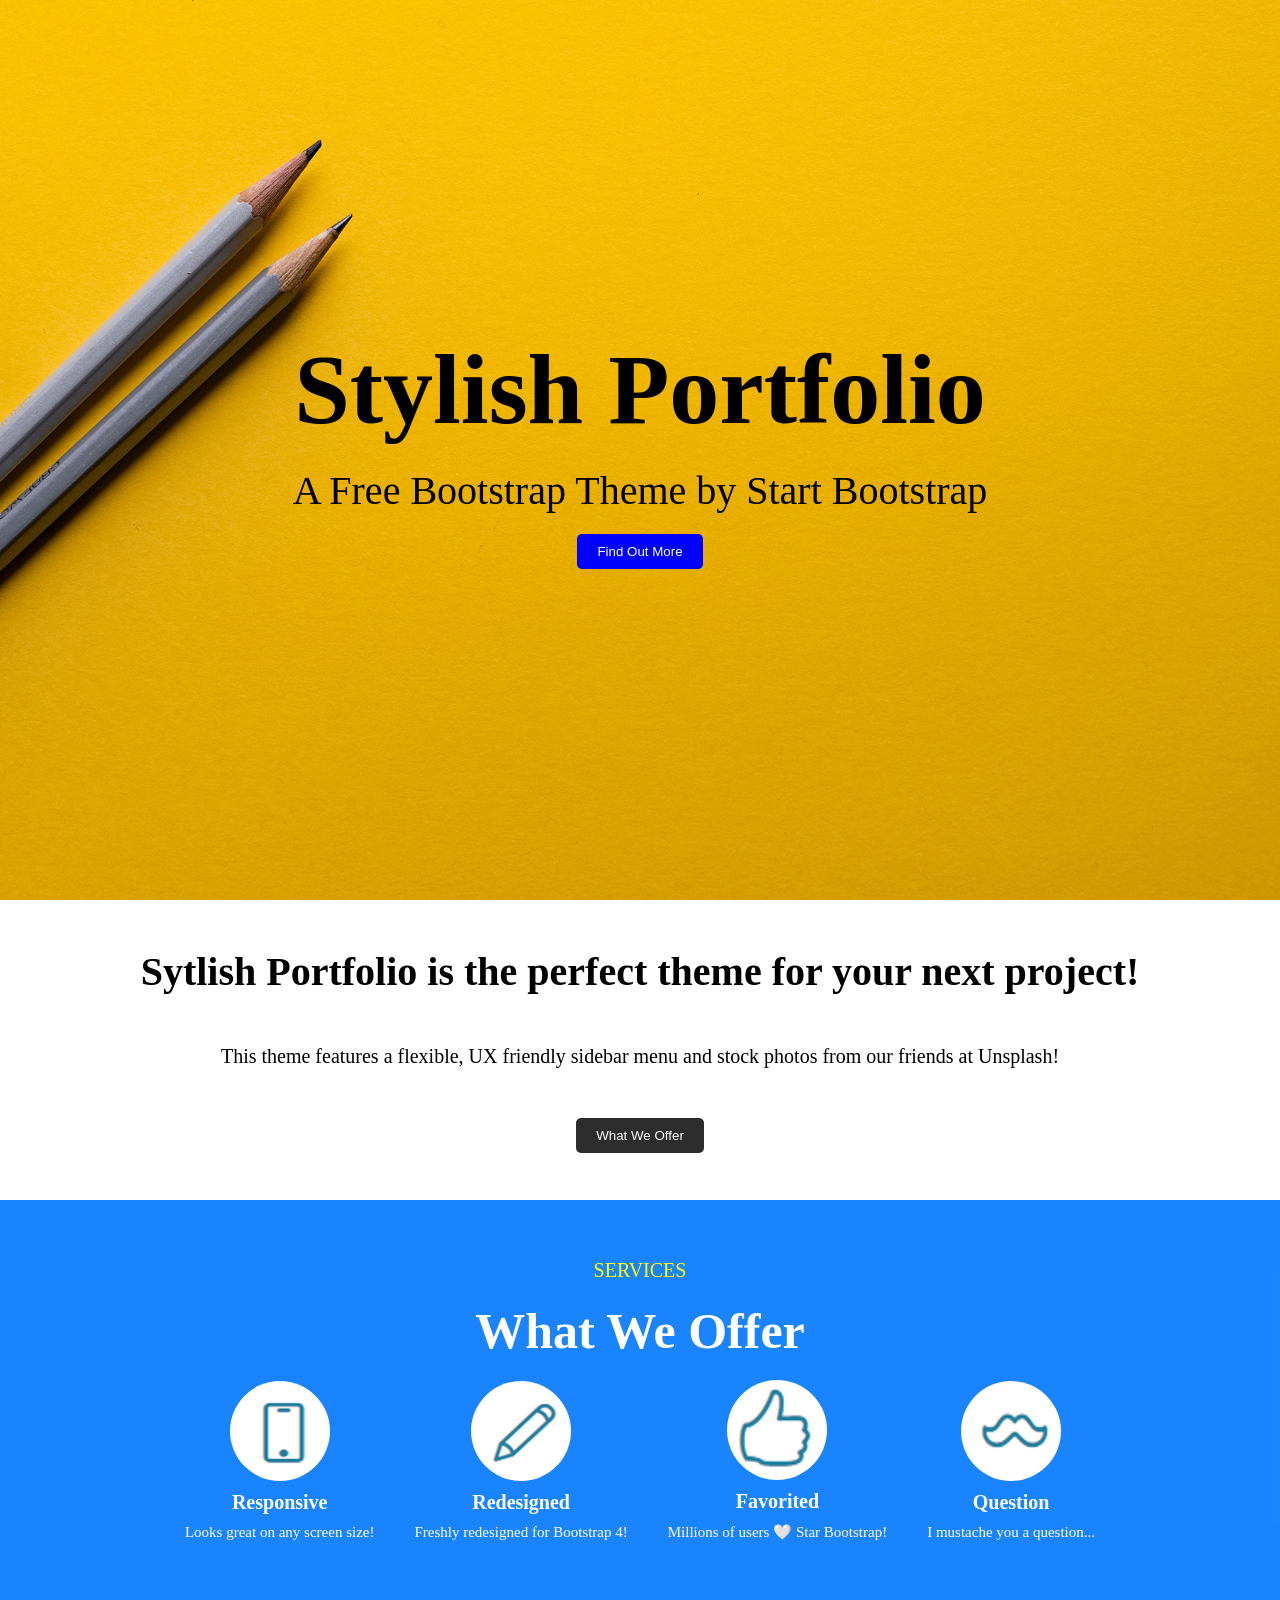
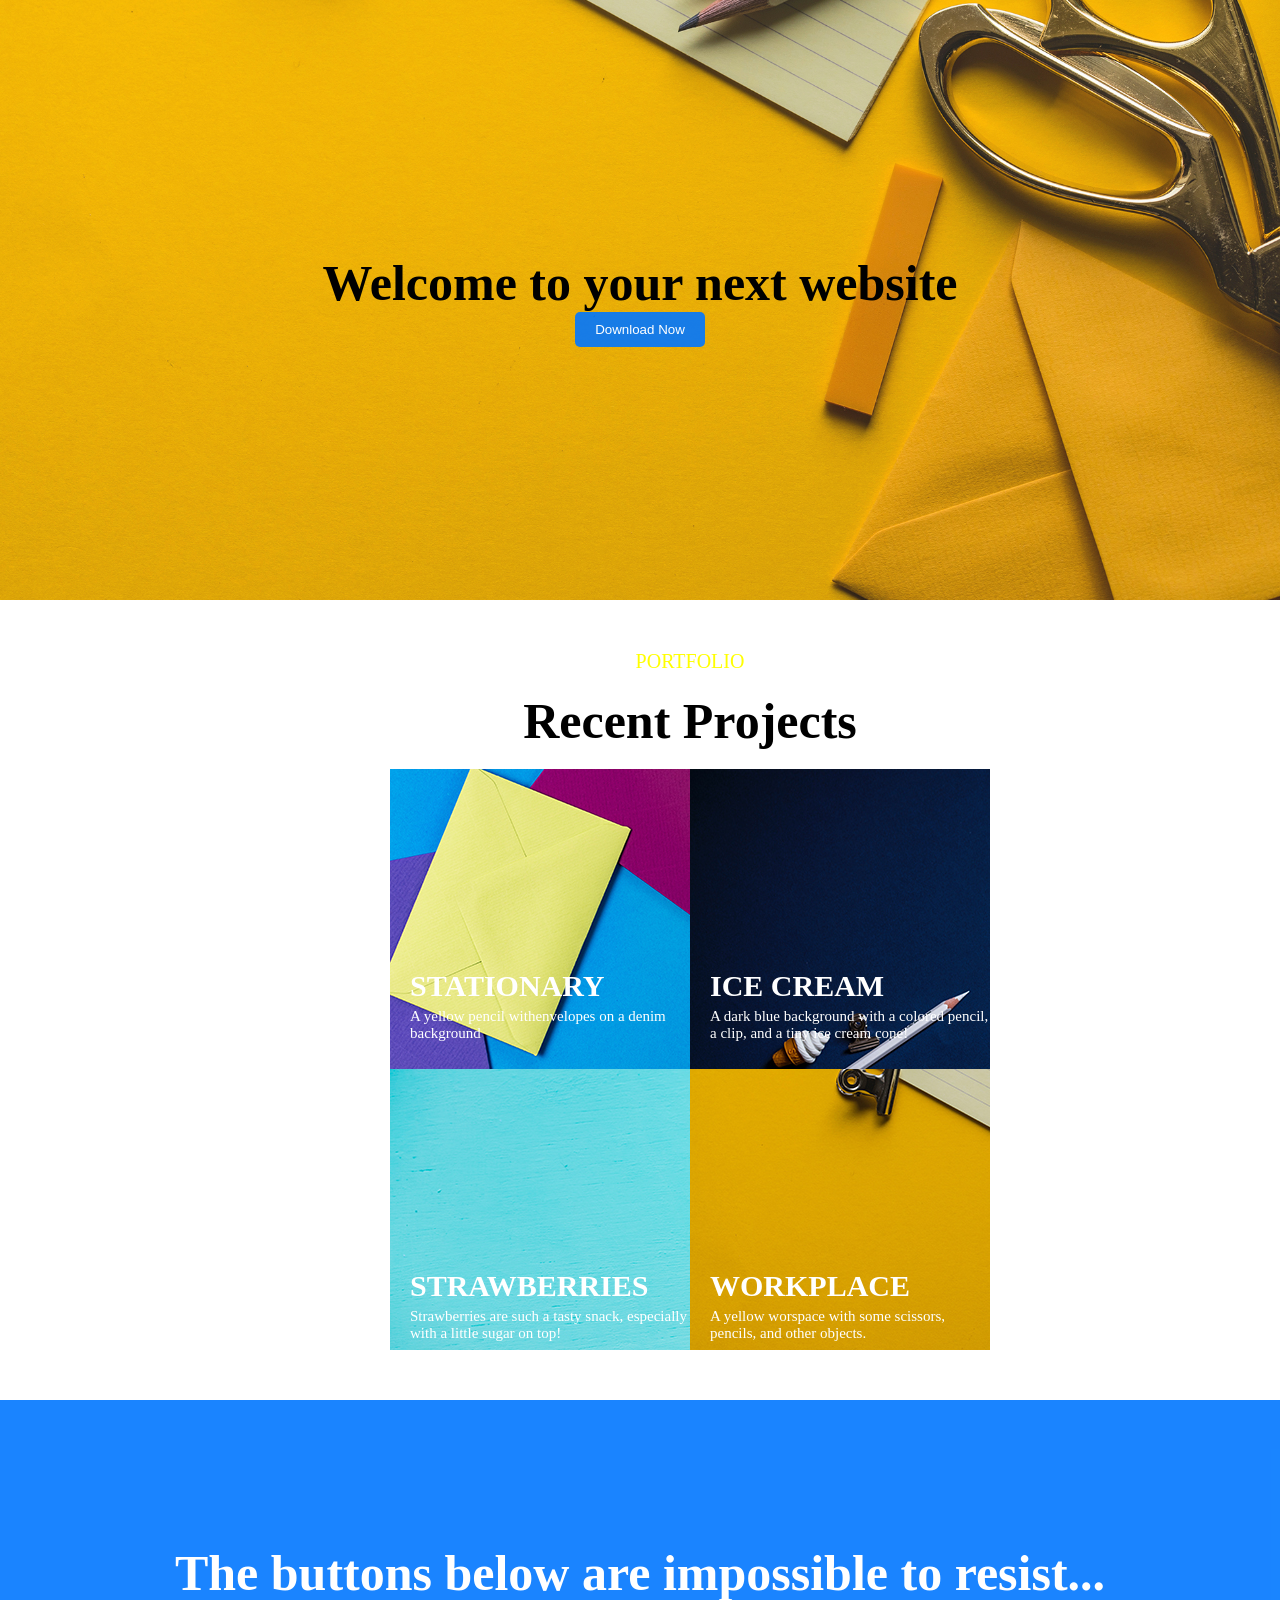
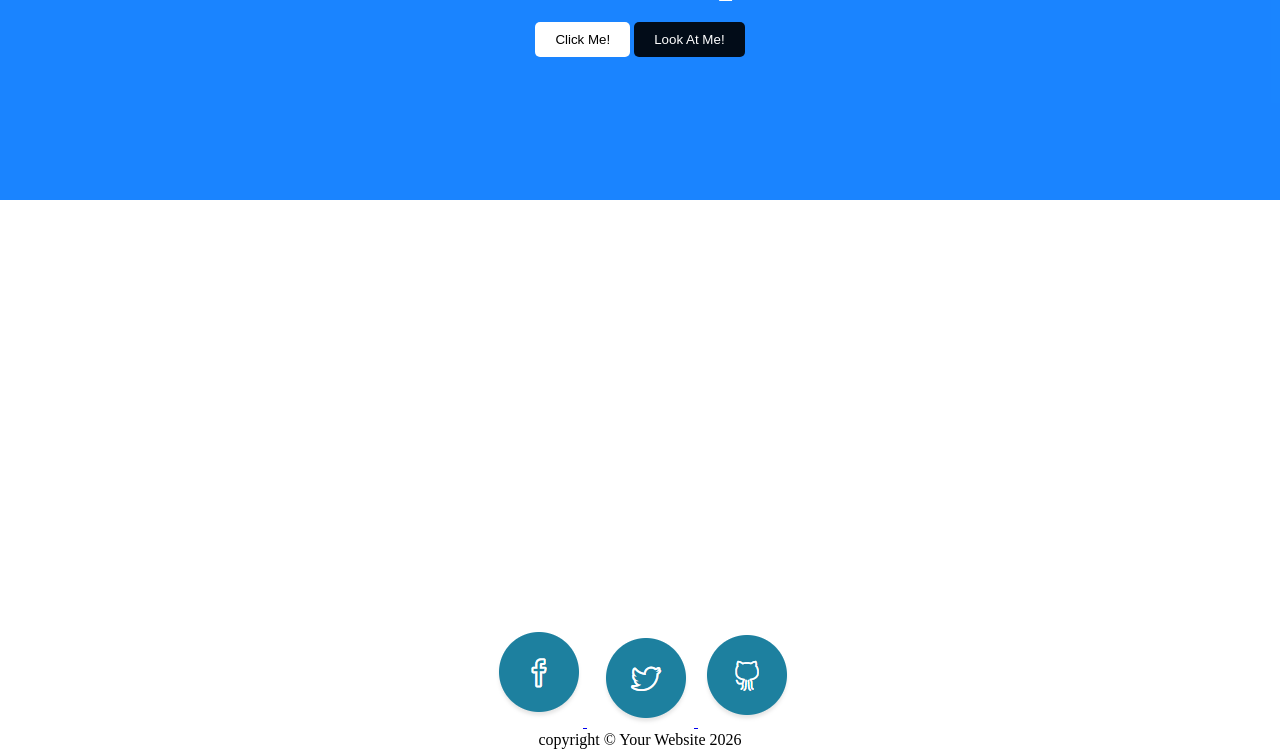
<file: index.html>
<!DOCTYPE html>
<html lang="en">
<head>
    <meta charset="UTF-8">
    <meta name="viewport" content="width=device-width, initial-scale=1.0">
    <title>Document</title>
    <link rel="stylesheet" href="style.css">
</head>
<body>
    <div class="hero">
        <h1 class="stylish">Stylish Portfolio</h1>
        <p class="bootstrap">A Free Bootstrap Theme by Start Bootstrap</p>    
        <button class="but1">Find Out More</button>
    </div>
    <div class="hero2">
        <h1 class="sp">Sytlish Portfolio is the perfect theme for your next project!</h1>
        <p class="theme">This theme features a flexible, UX friendly sidebar menu and stock photos from our friends at Unsplash!</p>
        <button class="but2">What We Offer</button>
    </div>


    <div class="services-section">
        <p class="services">SERVICES</p>
        <h1 class="offer">What We Offer</h1>
        <div class="services-container">
            <div class="service">
                <img src="./Img/1.PNG" alt="">
                <h3 class="service-title">Responsive</h3>
                <p class="service-description">Looks great on any screen size!</p>
            </div>
            <div class="service">
                <img src="./Img/2.PNG" alt="">
                <h3 class="service-title">Redesigned</h3>
                <p class="service-description">Freshly redesigned for Bootstrap 4!</p>
            </div>
            <div class="service">
                <img src="./Img/3.PNG" alt="">
                <h3 class="service-title">Favorited</h3>
                <p class="service-description">Millions of users 🤍 Star Bootstrap!</p>
            </div>
            <div class="service">
                <img src="./Img/4.PNG" alt="">
                <h3 class="service-title">Question</h3>
                <p class="service-description">I mustache you a question...</p>
            </div>
        </div>
    </div>


    <div class="hero4">
        <div class="hero4-content">
            <h1 class="welcome">Welcome to your next website</h1>
            <button class="but3">Download Now</button>
        </div>
    </div>

    <div class="hero5">
        <p class="port">PORTFOLIO</p>
        <h1 class="projects">Recent Projects</h1>
        <div class="images">
            <div class="box1">
                <div class="box">
                    <h1 class="box-title">STATIONARY</h1>
                    <p class="box-description">A yellow pencil withenvelopes on a denim background</p>
                </div>
            </div>
            <div class="box2">
                <div class="box">
                    <h1 class="box-title">ICE CREAM</h1>
                    <p class="box-description">A dark blue background with a colored pencil, a clip, and a tiny ice cream cone!</p>
                </div>
            </div>
            <div class="box3">
                <div class="box">
                    <h1 class="box-title">STRAWBERRIES</h1>
                    <p class="box-description">Strawberries are such a tasty snack, especially with a little sugar on top!</p>
                </div>
            </div>
            <div class="box4">
                <div class="box">
                    <h1 class="box-title">WORKPLACE</h1>
                    <p class="box-description">A yellow worspace with some scissors, pencils, and other objects.</p>
                </div>
            </div>
        </div>
    </div>
    <div class="hero6">
        <h3>The buttons below are impossible to resist...</h3>
        <div>
            <button class="but4">Click Me!</button>
            <button class="but5">Look At Me!</button>
        </div>
    </div>


   

    <iframe src="https://www.google.com/maps/embed?pb=!1m18!1m12!1m3!1d43572.59038037768!2d25.82091044027248!3d-17.927779175381573!2m3!1f0!2f0!3f0!3m2!1i1024!2i768!4f13.1!3m3!1m2!1s0x194fe53f0d97964b%3A0xb5064359416ab317!2sVictoria%20Falls!5e0!3m2!1sen!2szw!4v1787563346374!5m2!1sen!2szw" 
    width="100%" 
    height="400px" 
    style="border:0;" 
    allowfullscreen="" 
    loading="lazy" 
    referrerpolicy="strict-origin-when-cross-origin">

    </iframe>


</body>

<footer>
    <div>
        <a href="https://www.facebook.com/">
            <img src="./Img/a1.PNG" alt="">
        </a>
        <a href="https://www.twitter.com/">
            <img src="./Img/a2.PNG" alt="">
        </a>
        <a href="https://www.github.com/">
            <img src="./Img/a3.PNG" alt="">
        </a>
    </div>
    <p>copyright © Your Website 2026</p>
</footer>


</html>
</file>
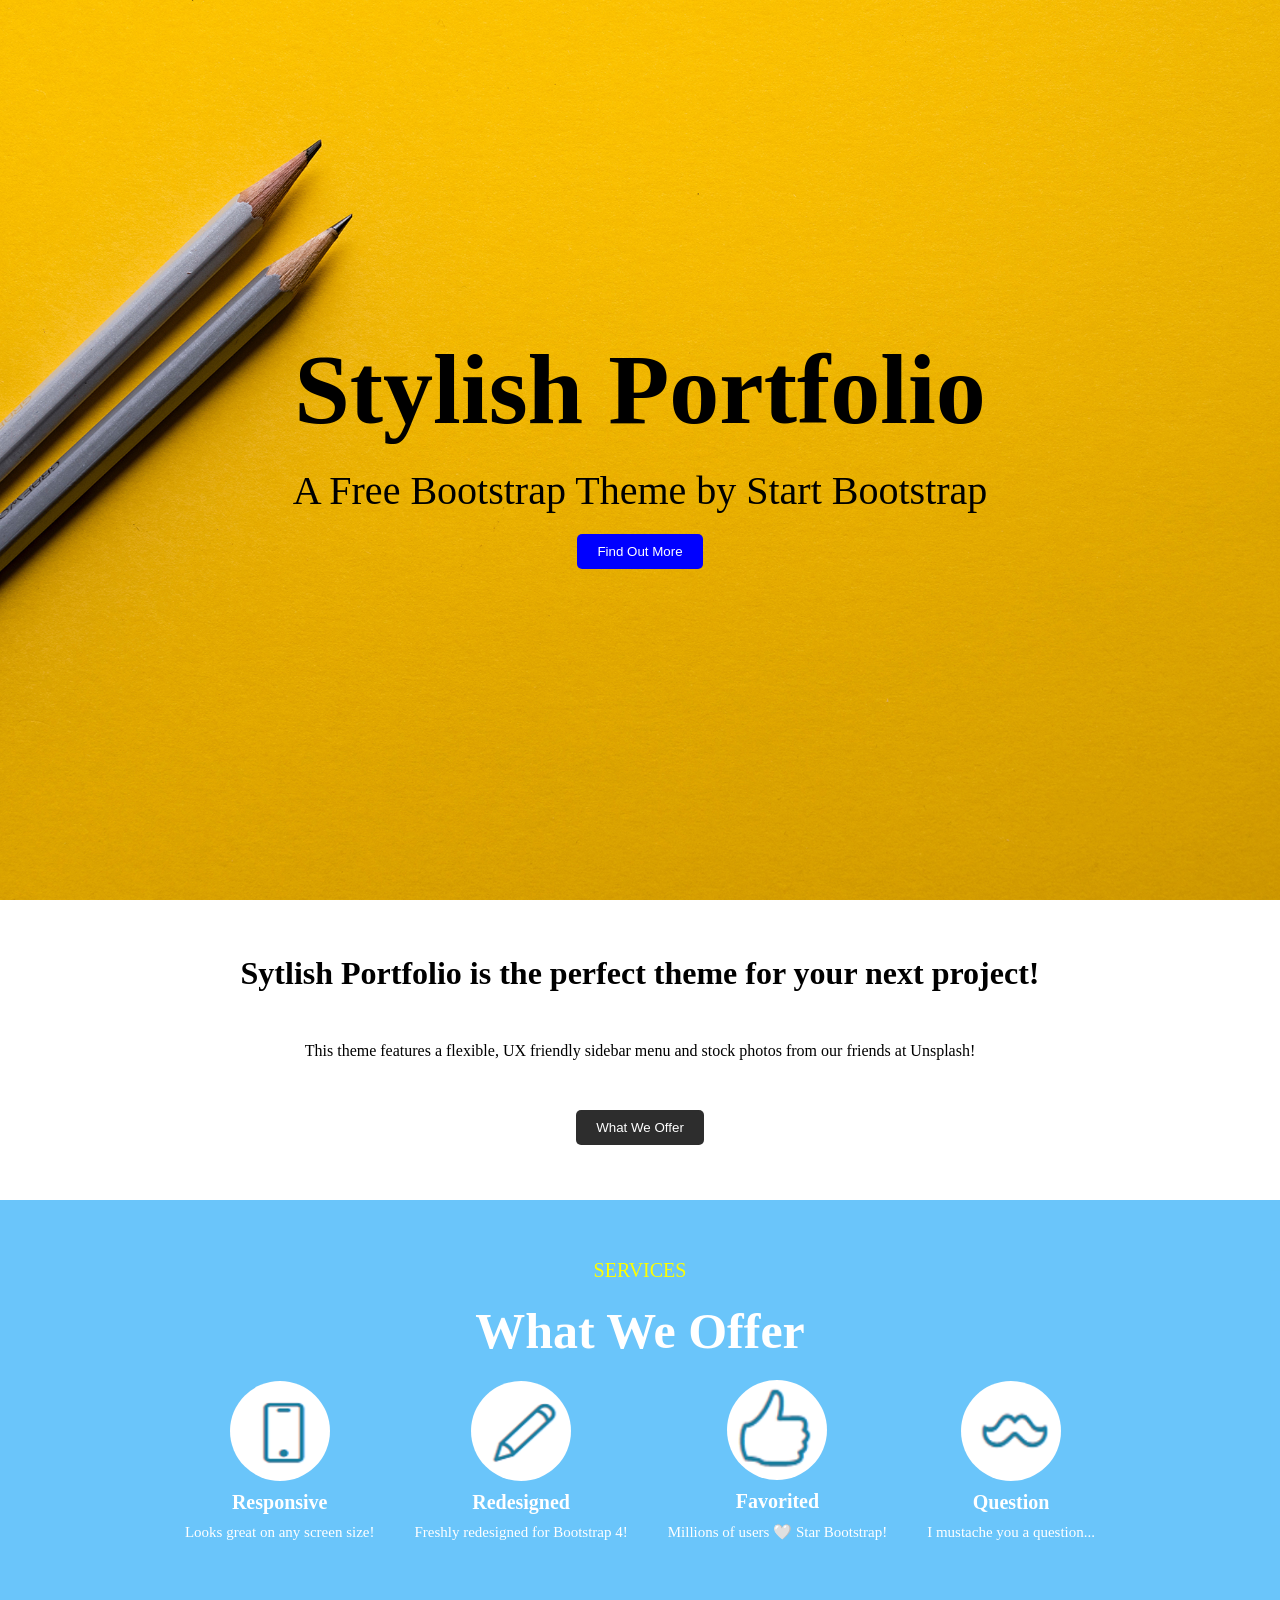
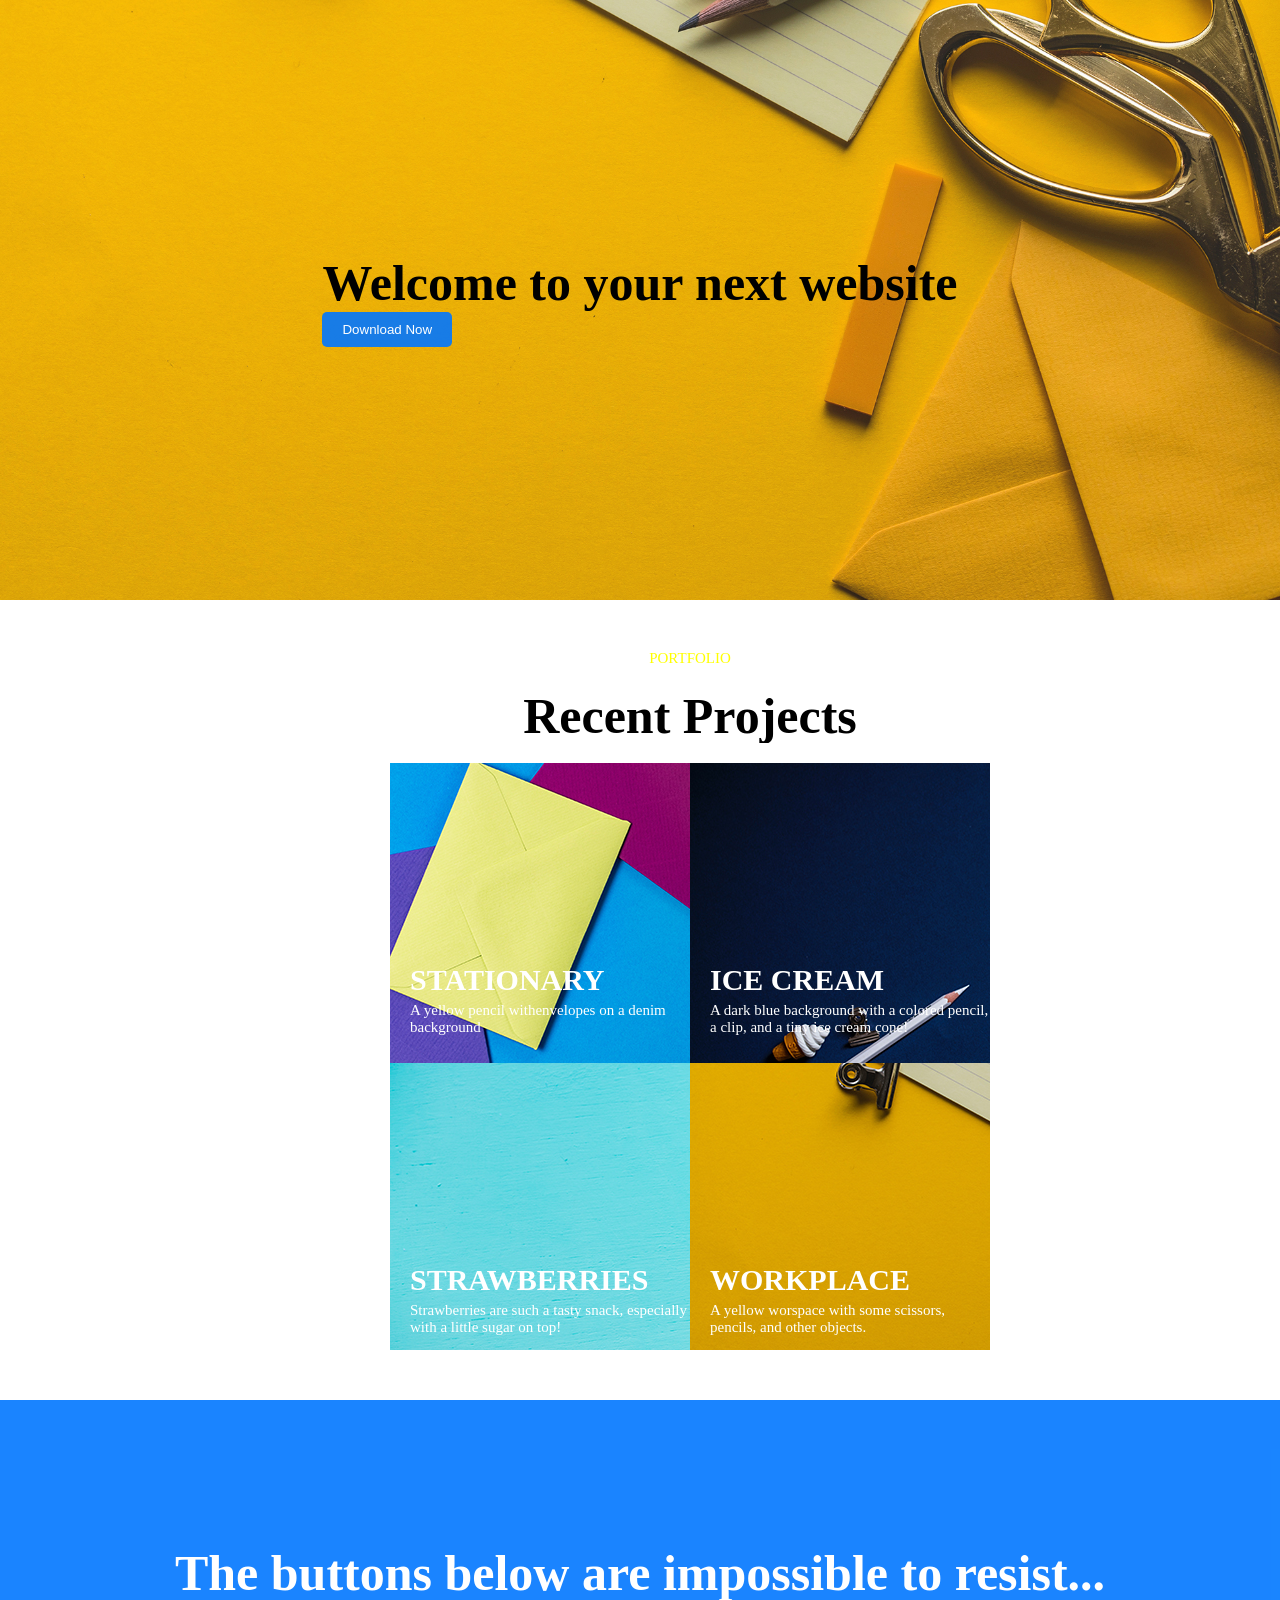
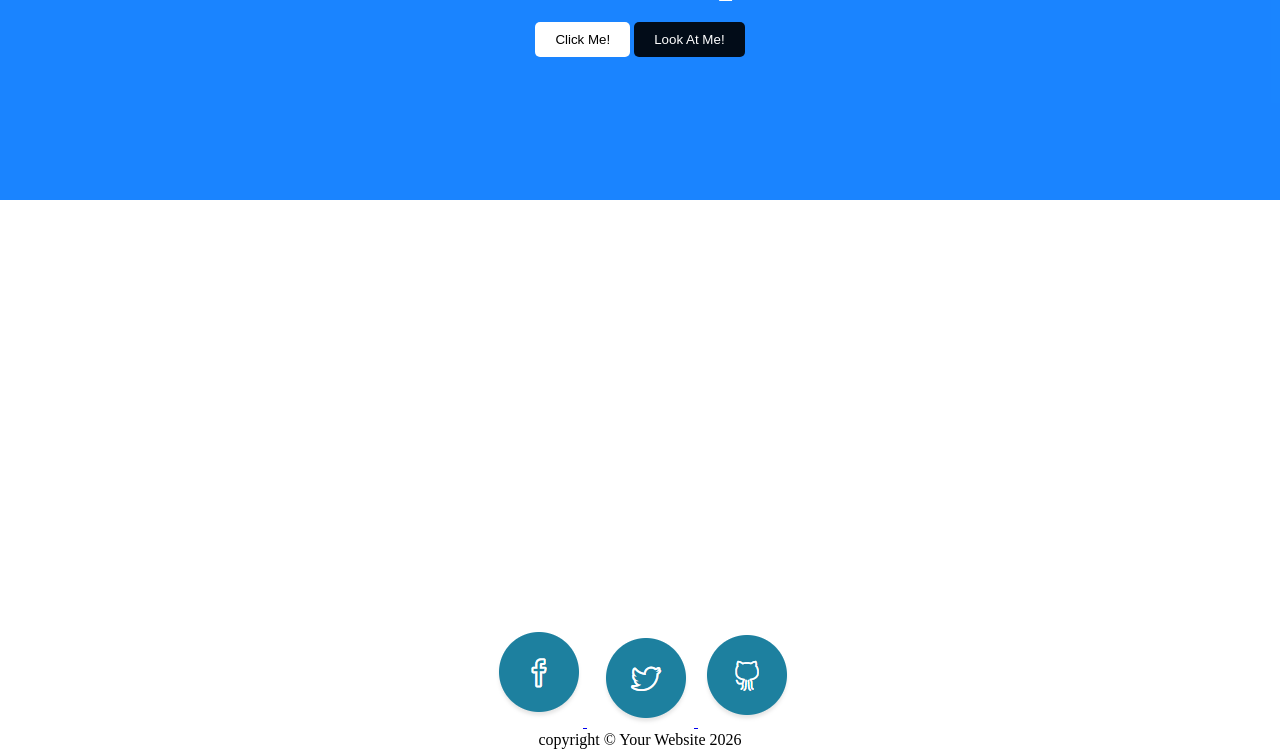
<file: test.html>
<!DOCTYPE html>
<html lang="en">
<head>
    <meta charset="UTF-8">
    <meta name="viewport" content="width=device-width, initial-scale=1.0">
    <title>Document</title>
    <link rel="stylesheet" href="test.css">
</head>
<body>
    <div class="hero">
        <h1 class="stylish">Stylish Portfolio</h1>
        <p class="bootstrap">A Free Bootstrap Theme by Start Bootstrap</p>    
        <button class="but1">Find Out More</button>
    </div>
    <div class="hero2">
        <h1 class="sp">Sytlish Portfolio is the perfect theme for your next project!</h1>
        <p class="theme">This theme features a flexible, UX friendly sidebar menu and stock photos from our friends at Unsplash!</p>
        <button class="but2">What We Offer</button>
    </div>


    <div class="services-section">
        <p class="services">SERVICES</p>
        <h1 class="offer">What We Offer</h1>
        <div class="services-container">
            <div class="service">
                <img src="/Img/1.PNG" alt="">
                <h3 class="service-title">Responsive</h3>
                <p class="service-description">Looks great on any screen size!</p>
            </div>
            <div class="service">
                <img src="/Img/2.PNG" alt="">
                <h3 class="service-title">Redesigned</h3>
                <p class="service-description">Freshly redesigned for Bootstrap 4!</p>
            </div>
            <div class="service">
                <img src="/Img/3.PNG" alt="">
                <h3 class="service-title">Favorited</h3>
                <p class="service-description">Millions of users 🤍 Star Bootstrap!</p>
            </div>
            <div class="service">
                <img src="/Img/4.PNG" alt="">
                <h3 class="service-title">Question</h3>
                <p class="service-description">I mustache you a question...</p>
            </div>
        </div>
    </div>


    <div class="hero4">
        <div class="hero4-content">
            <h1 class="welcome">Welcome to your next website</h1>
            <button class="but3">Download Now</button>
        </div>
    </div>

    <div class="hero5">
        <p class="port">PORTFOLIO</p>
        <h1 class="projects">Recent Projects</h1>
        <div class="images">
            <div class="box1">
                <div class="box">
                    <h1 class="box-title">STATIONARY</h1>
                    <p class="box-description">A yellow pencil withenvelopes on a denim background</p>
                </div>
            </div>
            <div class="box2">
                <div class="box">
                    <h1 class="box-title">ICE CREAM</h1>
                    <p class="box-description">A dark blue background with a colored pencil, a clip, and a tiny ice cream cone!</p>
                </div>
            </div>
            <div class="box3">
                <div class="box">
                    <h1 class="box-title">STRAWBERRIES</h1>
                    <p class="box-description">Strawberries are such a tasty snack, especially with a little sugar on top!</p>
                </div>
            </div>
            <div class="box4">
                <div class="box">
                    <h1 class="box-title">WORKPLACE</h1>
                    <p class="box-description">A yellow worspace with some scissors, pencils, and other objects.</p>
                </div>
            </div>
        </div>
    </div>
    <div class="hero6">
        <h3>The buttons below are impossible to resist...</h3>
        <div>
            <button class="but4">Click Me!</button>
            <button class="but5">Look At Me!</button>
        </div>
    </div>


   

    <iframe src="https://www.google.com/maps/embed?pb=!1m18!1m12!1m3!1d43572.59038037768!2d25.82091044027248!3d-17.927779175381573!2m3!1f0!2f0!3f0!3m2!1i1024!2i768!4f13.1!3m3!1m2!1s0x194fe53f0d97964b%3A0xb5064359416ab317!2sVictoria%20Falls!5e0!3m2!1sen!2szw!4v1787563346374!5m2!1sen!2szw" 
    width="100%" 
    height="400px" 
    style="border:0;" 
    allowfullscreen="" 
    loading="lazy" 
    referrerpolicy="strict-origin-when-cross-origin">

    </iframe>


</body>

<footer>
    <div>
        <a href="https://www.facebook.com/">
            <img src="/Img/a1.PNG" alt="">
        </a>
        <a href="https://www.twitter.com/">
            <img src="/Img/a2.PNG" alt="">
        </a>
        <a href="https://www.github.com/">
            <img src="/Img/a3.PNG" alt="">
        </a>
    </div>
    <p>copyright © Your Website 2026</p>
</footer>


</html>
</file>
<file: style.css>
*{
    margin: 0;
    padding: 0;
    overflow-x: hidden;

}
.hero{
    width: 100%;
    height: 100vh;
    background-image: url("./Img/bg-masthead.jpg");
    background-size: cover;
    background-position: center;
    justify-content: center;
    align-items: center;
    display: flex;
    flex-direction: column;
    gap: 20px;
}
.stylish{
    font-size: 100px;
    color: black;
    font-family: 'Lora', serif;
    font-weight: 700;
}
.bootstrap{
    font-size: 40px;
    color: black;
    font-family: 'poppins', serif;
    font-weight: 500;
}
.but1{
    background-color: blue;
    color: white;
    border: none;
    border-radius: 5px;
    padding: 10px 20px;
}
.but1:hover{
    background-color: rgba(0, 0, 255, 0.733);
    color: white;
    border: none;
    border-radius: 5px;
    padding: 10px 20px;
    transform: translateY(-2px);
}
.hero2{
    background-color: white;
    width: 100%;
    height: 300px;
    background-size: cover;
    background-position: center;
    justify-content: center;
    align-items: center;
    display: flex;
    flex-direction: column;
    gap: 50px;
}
.theme{
    font-size: 20px;
    color: black;
    font-family: 'poppins', serif;
    font-weight: 300;
}
.sp{
    font-size: 40px;
    color: black;
    font-family: 'poppins', serif;
    font-weight: 700;
}
.but2{
    background-color: rgba(0, 0, 0, 0.822);
    color: white;
    border: none;
    border-radius: 5px;
    padding: 10px 20px;
}
.but2:hover{
    background-color: rgba(0, 0, 0, 0.664);
    color: white;
    border: none;
    border-radius: 5px;
    padding: 10px 20px;
    transform: translateY(-5px);
}
.services-section{
    background-color: rgba(0, 119, 255, 0.897);
    width: 100%;
    height: 400px;
    justify-content: center;
    align-items: center;
    display: flex;
    flex-direction: column;
    gap: 20px;
}
.services-container{
    display: flex;
    justify-content: center;
    align-items: center;
    flex-direction: row;
    gap: 40px;
}
.services{
    font-size: 20px;
    color: yellow;
    font-family: 'poppins', serif;
    font-weight: 400;
}
.offer{
    font-size: 50px;
    color: white;
    font-family: 'poppins', serif;
    font-weight: 700;
}
.service img{
    width: 100px;
    height: 100px;
    border-radius: 50%;
}
.service{
    display: flex;
    justify-content: center;
    align-items: center;
    flex-direction: column;
    gap: 10px;
}
.service-title{
    font-size: 20px;
    color: white;
    font-family: 'poppins', serif;
    font-weight: 700;
    justify-content: center;
    align-items: center;
}
.service-description{
    font-size: 15px;
    color: white;
    font-family: 'poppins', serif;
    font-weight: 400;
    justify-content: center;
    align-items: center;
}

.hero4 {
    width: 100%;
    height: 600px;
    background-image: url("./Img/bg-callout.jpg");
    background-size: cover;
    background-position: center;

    display: flex;
    flex-direction: column;
    justify-content: center;
    align-items: center;
    gap: 20px;

    text-align: center;
}
.hero-content{
    gap: 30px;
    display: flex;
}
.but3 {
    background-color: rgba(0, 119, 255, 0.897);
    color: white;
    border: none;
    border-radius: 5px;
    padding: 10px 20px;
}
.but3:hover {
    background-color: rgba(0, 119, 255, 0.685);
    color: white;
    border: none;
    border-radius: 5px;
    padding: 10px 20px;
    transform: translateY(-2px);
}
.welcome{
    font-size: 50px;
    color: black;
    font-family: 'poppins', serif;
    font-weight: 700;
}

.hero5{
    width: 100%;
    height: 700px;
    justify-content: center;
    align-items: center;
    display: flex;
    flex-direction: column;
    gap: 20px;
    padding: 50px 50px 50px 50px;
    overflow-y: hidden;
}
.port{
    font-size: 20px;
    color: yellow;
    font-family: 'poppins', serif;
    font-weight: 500;
    overflow-y: hidden;
}
.projects{
    font-size: 50px;
    color: black;
    font-family: 'poppins', serif;
    font-weight: 700;
}
.box-title{
    font-size: 30px;
    color: White;
    font-family: 'poppins', serif;
    font-weight: 700;
    
}
.box-description{
    font-size: 15px;
    color: White;
    font-family: 'poppins', serif;
    font-weight: 400;
    
}
.images{
    justify-content: center;
    align-items: center;
    width: 50%;
    display: flex;
    flex-wrap: wrap;
    gap: 0px;
    padding: 0px 100px 0px 100px;
    margin: 0px 0px 0px 0px;
    overflow: hidden;
}
.box1{
    background-image: url("./Img/portfolio-1.jpg");
    width: 300px;
    height: 300px;
}
.box2{
    background-image: url("./Img/portfolio-2.jpg");
    width: 300px;
    height: 300px;
}
.box3{
    background-image: url("./Img/portfolio-3.jpg");
    width: 300px;
    height: 300px;
}
.box4{
    background-image: url("./Img/portfolio-4.jpg");
    width: 300px;
    height: 300px;
}
.box{
    padding-left: 20px;
    padding-top:200px;
    gap:5px;
    display:flex;
    flex-direction: column;

}

.hero6{
    width: 100%;
    height: 400px;
    background-color: rgba(0, 119, 255, 0.897);
    background-size: cover;
    background-position: center;
    justify-content: center;
    align-items: center;
    display: flex;
    flex-direction: column;
    gap: 20px;
}
h3{
    font-size: 50px;
    color: white;
    font-family: 'poppins', serif;
    font-weight: 700;
}
.but4{
    background-color: white;
    color: black;
    border: none;
    border-radius: 5px;
    padding: 10px 20px;
}
.but4:hover{
    background-color: rgba(206, 206, 206, 0.733);
    color: black;
    border: none;
    border-radius: 5px;
    padding: 10px 20px;
    transform: translateY(-2px);
}
.but5{
    background-color: rgba(0, 0, 0, 0.904);
    color: white;
    border: none;
    border-radius: 5px;
    padding: 10px 20px;
}
.but5:hover{
    background-color: rgba(0, 0, 0, 0.664);
    color: black;
    border: none;
    border-radius: 5px;
    padding: 10px 20px;
    transform: translateY(-2px);
}

.location {
    padding: 50px;
    background-color: aquamarine;
}

.location iframe {
    width: 100%;
    height: 350px;
    border: none;
    border-radius: 15px;
}

.projects{
  overflow-y: hidden;  
}

footer{
    background-color: rgb(255, 255, 255);
    color: white;
    padding-top: 20px;
    text-align: center;
}   
footer p{
    color: black;
    font-family: 'poppins', serif;
    font-weight: 400;
}
</file>
<file: test.css>
*{
    margin: 0;
    padding: 0;
    overflow-x: hidden;

}
.hero{
    width: 100%;
    height: 100vh;
    background-image: url(/Img/bg-masthead.jpg);
    background-size: cover;
    background-position: center;
    justify-content: center;
    align-items: center;
    display: flex;
    flex-direction: column;
    gap: 20px;
}
.stylish{
    font-size: 100px;
    color: black;
    font-family: 'Lora', serif;
    font-weight: 700;
}
.bootstrap{
    font-size: 40px;
    color: black;
    font-family: 'poppins', serif;
    font-weight: 500;
}
.but1{
    background-color: blue;
    color: white;
    border: none;
    border-radius: 5px;
    padding: 10px 20px;
}
.hero2{
    background-color: white;
    width: 100%;
    height: 300px;
    background-size: cover;
    background-position: center;
    justify-content: center;
    align-items: center;
    display: flex;
    flex-direction: column;
    gap: 50px;
}
.but2{
    background-color: rgba(0, 0, 0, 0.822);
    color: white;
    border: none;
    border-radius: 5px;
    padding: 10px 20px;
}
.services-section{
    background-color: rgba(77, 186, 250, 0.836);
    width: 100%;
    height: 400px;
    justify-content: center;
    align-items: center;
    display: flex;
    flex-direction: column;
    gap: 20px;
}
.services-container{
    display: flex;
    justify-content: center;
    align-items: center;
    flex-direction: row;
    gap: 40px;
}
.services{
    font-size: 20px;
    color: yellow;
    font-family: 'poppins', serif;
    font-weight: 400;
}
.offer{
    font-size: 50px;
    color: white;
    font-family: 'poppins', serif;
    font-weight: 700;
}
.service img{
    width: 100px;
    height: 100px;
    border-radius: 50%;
}
.service{
    display: flex;
    justify-content: center;
    align-items: center;
    flex-direction: column;
    gap: 10px;
}
.service-title{
    font-size: 20px;
    color: white;
    font-family: 'poppins', serif;
    font-weight: 700;
    justify-content: center;
    align-items: center;
}
.service-description{
    font-size: 15px;
    color: white;
    font-family: 'poppins', serif;
    font-weight: 400;
    justify-content: center;
    align-items: center;
}

.hero4{
    width: 100%;
    height: 600px;
    background-image: url(/Img/bg-callout.jpg);
    background-size: cover;
    background-position: center;
    justify-content: center;
    align-items: center;
    display: flex;
    flex-direction: column;
    gap: 20px;
}

.but3{
    background-color: rgba(0, 119, 255, 0.897);
    color: white;
    border: none;
    border-radius: 5px;
    padding: 10px 20px;
}
.welcome{
    font-size: 50px;
    color: black;
    font-family: 'poppins', serif;
    font-weight: 700;
}

.hero5{
    width: 100%;
    height: 700px;
    justify-content: center;
    align-items: center;
    display: flex;
    flex-direction: column;
    gap: 20px;
    padding: 50px 50px 50px 50px;
    overflow-y: hidden;
}
.port{
    font-size: 15px;
    color: yellow;
    font-family: 'poppins', serif;
    font-weight: 400;
}
.projects{
    font-size: 50px;
    color: black;
    font-family: 'poppins', serif;
    font-weight: 700;
}
.box-title{
    font-size: 30px;
    color: White;
    font-family: 'poppins', serif;
    font-weight: 700;
    
}
.box-description{
    font-size: 15px;
    color: White;
    font-family: 'poppins', serif;
    font-weight: 400;
    
}
.images{
    justify-content: center;
    align-items: center;
    width: 50%;
    display: flex;
    flex-wrap: wrap;
    gap: 0px;
    padding: 0px 100px 0px 100px;
    margin: 0px 0px 0px 0px;
    overflow: hidden;
}
.box1{
    background-image: url(/Img/portfolio-1.jpg);
    width: 300px;
    height: 300px;
}
.box2{
    background-image: url(/Img/portfolio-2.jpg);
    width: 300px;
    height: 300px;
}
.box3{
    background-image: url(/Img/portfolio-3.jpg);
    width: 300px;
    height: 300px;
}
.box4{
    background-image: url(/Img/portfolio-4.jpg);
    width: 300px;
    height: 300px;
}
.box{
padding-left: 20px;
padding-top:200px;
gap:5px;
display:flex;
flex-direction: column;

}

.hero6{
    width: 100%;
    height: 400px;
    background-color: rgba(0, 119, 255, 0.897);
    background-size: cover;
    background-position: center;
    justify-content: center;
    align-items: center;
    display: flex;
    flex-direction: column;
    gap: 20px;
}
h3{
    font-size: 50px;
    color: white;
    font-family: 'poppins', serif;
    font-weight: 700;
}
.but4{
    background-color: white;
    color: black;
    border: none;
    border-radius: 5px;
    padding: 10px 20px;
}
.but5{
    background-color: rgba(0, 0, 0, 0.904);
    color: white;
    border: none;
    border-radius: 5px;
    padding: 10px 20px;
}

.location {
    padding: 50px;
    background-color: aquamarine;
}

.location iframe {
    width: 100%;
    height: 350px;
    border: none;
    border-radius: 15px;
}

.projects{
  overflow-y: hidden;  
}

footer{
    background-color: rgb(255, 255, 255);
    color: white;
    padding-top: 20px;
    text-align: center;
}   
footer p{
    color: black;
    font-family: 'poppins', serif;
    font-weight: 400;
}
</file>
